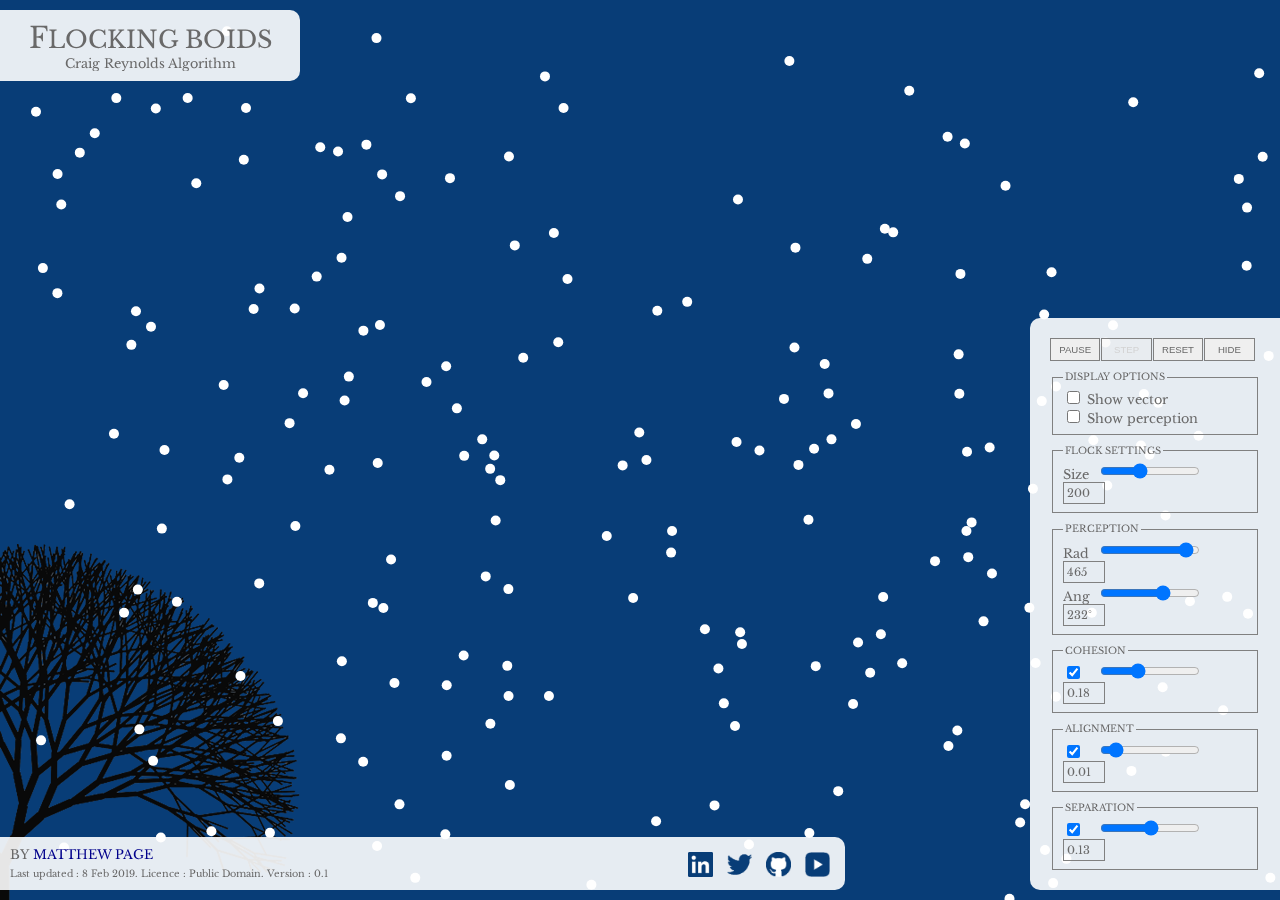
<file: index.html>
<!DOCTYPE html>
<html>
	<head>
		<meta charset="UTF-8">
		<meta name="viewport" content="width=device-width,initial-scale=1">
		<title>Javascript - Flocking Boids - Craig Reynolds Algorithm</title>
		<meta name="author" content="Matthew Page">
		<meta name="description" content="">
		<meta name="keywords" content="">
		<link href="css/main.css" rel="stylesheet">
		<link href="https://fonts.googleapis.com/css?family=Libre+Baskerville" rel="stylesheet">
	</head>
	<body>

		<!-- Header title -->
		<header>
			<h1>Flocking Boids</h1>
			<p>Craig Reynolds Algorithm</p>
		</header>

		<!-- Sky for the boids to fly in -->
		<canvas id="sky"></canvas>

		<!-- Setting and controls -->
		<div id="settings">
			<p class="buttons">
				<button id="buttonPlay" onclick="play(); this.blur()">Pause</button>
				<button id="buttonStep" onclick="step(); this.blur()" disabled>Step</button>
				<button id="buttonReset" onclick="reset(); this.blur()">Reset</button>
				<button id="buttonToggleDisplay" onclick="toggleDisplay(); this.blur()">Hide</button>
			</p>
			<fieldset>
				<legend>Display Options</legend>
				<p><input type="checkbox" id="showVector"> Show vector</p>
				<p><input type="checkbox" id="showPerception"> Show perception</p>
			</fieldset>
			<fieldset>
				<legend>Flock Settings</legend>
				<p><span class="label">Size </span><input id="setFlockSize" value="200" min="10" max="500" type="range" onchange="reset()">
					<span class="rangeValue" id="displayFlockSize">0</span></p>
			</fieldset>
			<fieldset>
				<legend>Perception</legend>
				<p><span class="label">Rad </span><input type="range" min="0" max="500" step="1" value="465" id="setPRadius">
					<span class="rangeValue" id="displayPRadius">0</span></p>
				<p><span class="label">Ang </span><input type="range" min="0.25" max="6" step="0.1" value="4" id="setPAngle">
					<span class="rangeValue" id="displayPAngle">0</span></p>
			</fieldset>
			<fieldset>
				<legend>Cohesion</legend>
				<p>
					<span class="label"><input type="checkbox" id="enableCohesion" checked>
					</span><input type="range" min="0" max="0.5" step="0.01" value="0.18" id="setCohesion">
					<span class="rangeValue" id="displayCohesion"></span>
				</p>
			</fieldset>
			<fieldset>
				<legend>Alignment</legend>
				<p>
					<span class="label"><input type="checkbox" id="enableAlignment" checked>
					</span><input type="range" min="0" max="0.1" step="0.01" value="0.01" id="setAlignment">
					<span class="rangeValue" id="displayAlignment"></span>
				</p>
			</fieldset>
			<fieldset>
				<legend>Separation</legend>
				<p>
					<span class="label"><input type="checkbox" id="enableSeparation" checked>
					</span><input type="range" min="0" max="0.25" step="0.001" value="0.13" id="setSeparation">
					<span class="rangeValue" id="displaySeparation"></span>
				</p>
			</fieldset>
		</div>

		<!-- Page footer and links -->
		<footer>
			<div class="info">
				<p class="author">By <a href="http://www.mjp.co" target="_blank">Matthew Page</a></p>
				<p class="release">Last updated : 8 Feb 2019. Licence : Public Domain. Version : 0.1</p>
			</div>
			<div class="links">
				<p>
					<a href="https://www.linkedin.com/in/matthew-page-71a2a3163/" class="linkedin" target="_blank" title="Linked In">Linked In</a>
					<a href="https://twitter.com/matthewpage_web" class="twitter" target="_blank" title="Twitter">Twitter</a>
					<a href="https://github.com/MatthewPageUK/" class="github" target="_blank" alt="Source Code on Github">Github</a>
					<a href="https://www.youtube.com/user/mattandhisdog" class="youtube" target="_blank" title="Youtube">Youtube</a>
				</p>
			</div>
		</footer>

		<!-- Load some scripts -->
		<script src="js/vector.js" type="text/javascript"></script>
		<script src="js/boid.js" type="text/javascript"></script>
		<script src="js/boid-flock.js" type="text/javascript"></script>
		<script src="js/boid-world.js" type="text/javascript"></script>

		<!-- Main demo script -->
		<script type="text/javascript">

			/* Window resize */
			let resizeId = false;
			window.onresize = function() {
				clearTimeout(resizeId);
				resizeId = setTimeout(location.reload(), 1000);
			};

			/* The sky */
			const sky = document.getElementById("sky");
			const skyCTX = sky.getContext("2d");
			sky.width = window.innerWidth;
			sky.height = window.innerHeight;

			/* Settings elements in the HTML DOM */
			const settings = {
				alignment: document.getElementById("setAlignment"),
				cohesion: document.getElementById("setCohesion"),
				separation: document.getElementById("setSeparation"),
				enableAlignment: document.getElementById("enableAlignment"),
				enableCohesion: document.getElementById("enableCohesion"),
				enableSeparation: document.getElementById("enableSeparation"),
				pRadius: document.getElementById("setPRadius"),
				pAngle: document.getElementById("setPAngle"),
				flockSize: document.getElementById("setFlockSize"),
				showVector: document.getElementById("showVector"),
				showPerception: document.getElementById("showPerception")
			};
			/* Display elements in the HTML DOM */
			const display = {
				alignment: document.getElementById("displayAlignment"),
				cohesion: document.getElementById("displayCohesion"),
				separation: document.getElementById("displaySeparation"),
				flockSize: document.getElementById("displayFlockSize"),
				pRadius: document.getElementById("displayPRadius"),
				pAngle: document.getElementById("displayPAngle")
			};

			/* If it's mobile reduce the default number of boids */
			if(window.innerWidth <= 640) settings.flockSize.value = 40;

			/* Create the boid world and a new flock */
			let boidWorld = new BoidWorld(window.innerWidth, window.innerHeight);
			let boidFlock = new BoidFlock(settings.flockSize.value, boidWorld);
			boidFlock.populate();
			boidWorld.addFlock(boidFlock);

			let animator = false;
			let isPaused = false;
			let isHidden = false;

			/**
			 * Main animation loop - runs continuosly
			 */
			function animationLoop() {

				skyCTX.clearRect(0, 0, sky.width, sky.height);
				if(!isPaused) boidWorld.update();
				boidFlock.boids.forEach((boid)=>{
					drawBoid(boid);
				});
				// /* Draw the predator */
				// skyCTX.fillStyle = "red";
				// skyCTX.beginPath();
				// skyCTX.arc(250, 250, 5, 0, 2 * Math.PI);
				// skyCTX.fill();

				/* Update the Flock with the settings from the HTML DOM */
				boidFlock.pRadius = settings.pRadius.value;
				boidFlock.pAngle = settings.pAngle.value;
				boidFlock.cohesion = (settings.enableCohesion.checked) ? settings.cohesion.value : 0;
				boidFlock.alignment = (settings.enableAlignment.checked) ? settings.alignment.value : 0;
				boidFlock.separation = (settings.enableSeparation.checked) ? settings.separation.value : 0;

				/* Update the HTML display elements with current values */
				display.alignment.textContent = settings.alignment.value;
				display.cohesion.textContent = settings.cohesion.value;
				display.separation.textContent = settings.separation.value;
				display.flockSize.textContent = settings.flockSize.value;
				display.pRadius.textContent = settings.pRadius.value;
				display.pAngle.innerHTML = `${(settings.pAngle.value*(180/Math.PI)).toFixed(0)}&deg;`;

				animator = requestAnimationFrame(animationLoop);
			}
			/**
			 * Toggle the display panels
			 */
			function toggleDisplay() {
				isHidden = !isHidden;
				if(isHidden) {
					document.getElementById("buttonToggleDisplay").textContent = "Info";
					document.querySelectorAll("fieldset, header, footer").forEach((el)=>{
						el.style.display = "none";
					});
					document.querySelector("#settings").classList.add("mini");
				} else {
					document.getElementById("buttonToggleDisplay").textContent = "Hide";
					document.querySelectorAll("fieldset, header, footer").forEach((el)=>{
						el.style.display = "block";
					});
					document.querySelector("#settings").classList.remove("mini");
				}
			}
			/**
			 * Reset the simulation
			 */
			function reset() {
				cancelAnimationFrame(animator);
				boidWorld.removeFlock(0);
				boidFlock = new BoidFlock(settings.flockSize.value, boidWorld);
				boidFlock.populate();
				boidWorld.addFlock(boidFlock);
				animator = requestAnimationFrame(animationLoop);
			}
			/**
			 * Toggle play / pause
			 */
			function play() {
				isPaused = !isPaused;
				if(isPaused) {
					document.getElementById("buttonPlay").textContent = "Play";
					document.getElementById("buttonStep").disabled = false;
				} else {
					document.getElementById("buttonPlay").textContent = "Pause";
					document.getElementById("buttonStep").disabled = true;
				}
			}
			/**
			 * Take a single step through the algorithm
			 */
			function step() {
				skyCTX.clearRect(0, 0, sky.width, sky.height);
				isPaused = false;
				boidWorld.update();
				isPaused = true;
			}
			/**
			 * Draw a boid on the screen
			 */
			function drawBoid(boid) {

				/* Draw the perception radius and angle, just the firs boid */
				if(showPerception.checked && ( boid.index == 0 )) {
					skyCTX.fillStyle = "rgba(255,255,255,0.3)";
					skyCTX.beginPath();
					skyCTX.arc(
						boid.position.x,
						boid.position.y,
						boid.flock.pRadius,
						boid.velocity.heading-(settings.pAngle.value/2),
						boid.velocity.heading+(settings.pAngle.value/2)
					);
					skyCTX.lineTo(boid.position.x, boid.position.y);
					skyCTX.fill();
				}

				/* Draw the Boid as a dot */
				skyCTX.fillStyle = "white";
				// skyCTX.fillStyle = `hsl(${boid.position.x+boid.position.y}, ${boid.velocity.mag*30}%, 50%)`;
				// skyCTX.fillStyle = `hsl(${boid.velocity.mag*100}, 100%, 50%)`;
				skyCTX.beginPath();
				skyCTX.arc(boid.position.x, boid.position.y, 5, 0, 2 * Math.PI);
				skyCTX.fill();

				/* Draw the boid as a triangle */
				//drawPolygon(skyCTX, boid.position.x, boid.position.y, 3, 10, 1, 'white', 'white', boid.velocity.heading);

				/* Draw the Vector line */
				if(showVector.checked) {
					let endPoint = boid.position.copy();
					endPoint.add(boid.velocity.copy().mul(30));

					skyCTX.strokeStyle = "rgba(255,255,255,0.4)";
					skyCTX.beginPath();
					skyCTX.moveTo(boid.position.x, boid.position.y);
					skyCTX.lineTo(endPoint.x, endPoint.y);
					skyCTX.stroke();
				}
			}

function drawPolygon(ctx, centerX,centerY,sideCount,size,strokeWidth,strokeColor,fillColor,radians){
    ctx.translate(centerX,centerY);
    ctx.rotate(radians);
    ctx.beginPath();
    //ctx.moveTo (size * Math.cos(0), size * Math.sin(0));
	ctx.moveTo (size, 0);
    for (var i = 1; i <= sideCount;i += 1) {
        ctx.lineTo (size * Math.cos(i * 2 * Math.PI / 3), size * Math.sin(i * 2 * Math.PI / 3));
    }
    ctx.closePath();
    ctx.fillStyle=fillColor;
    ctx.strokeStyle = strokeColor;
    ctx.lineWidth = strokeWidth;
    ctx.stroke();
    //ctx.fill();
    ctx.rotate(-radians);
    ctx.translate(-centerX,-centerY);
}
			/* Start the animation loop */
			animationLoop();

		</script>
	</body>
</html>
</file>
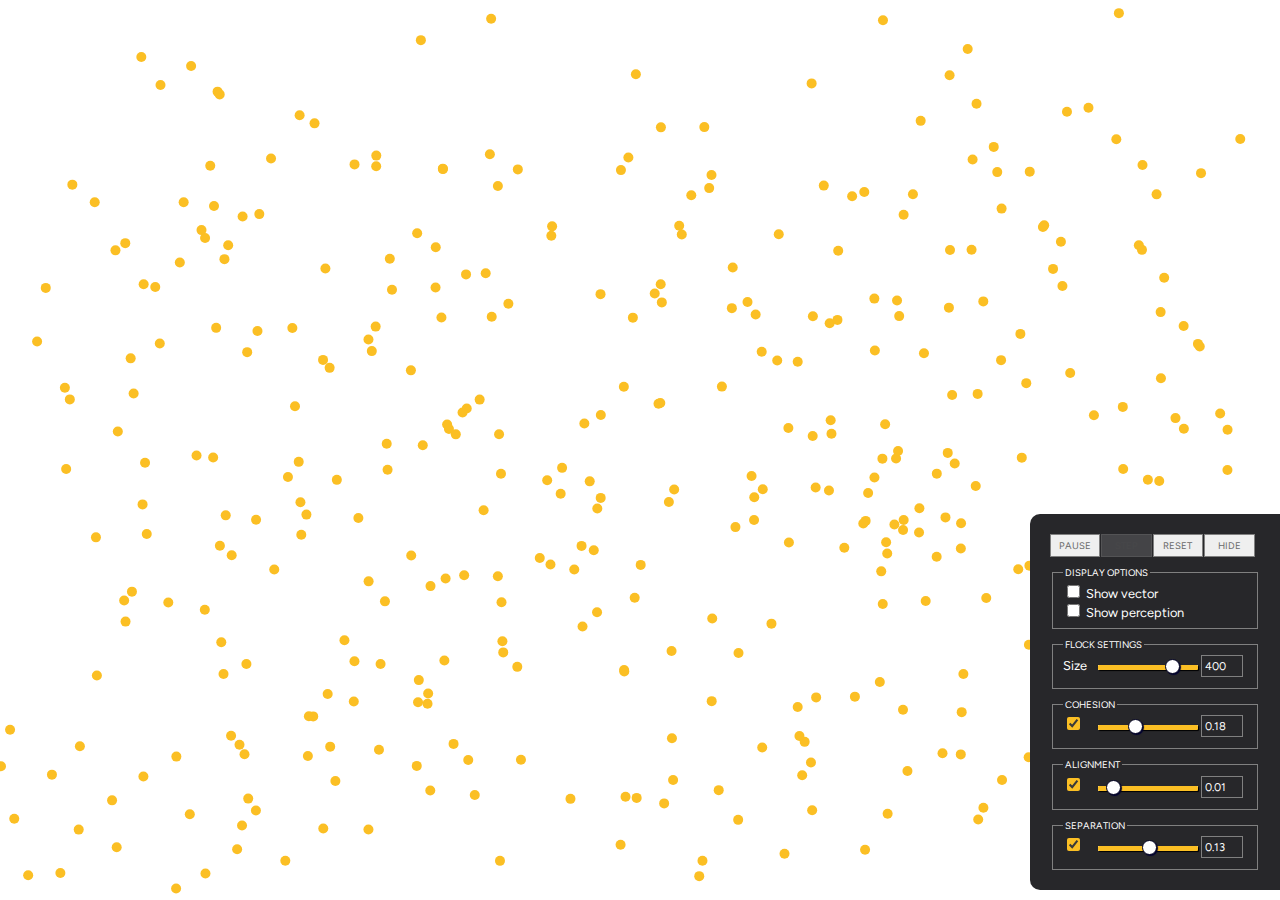
<file: mjp-demo.html>
<!DOCTYPE html>
<html>
	<head>
		<meta charset="UTF-8">
		<meta name="viewport" content="width=device-width,initial-scale=1">
		<title>Javascript - Flocking Boids - Craig Reynolds Algorithm</title>
		<meta name="author" content="Matthew Page">
		<meta name="description" content="">
		<meta name="keywords" content="">
		<link href="css/mjp-demo.css" rel="stylesheet">
		<link href="https://fonts.bunny.net/css?family=figtree:100,200,300,400,500,600,900&amp;display=swap" rel="stylesheet">
	</head>
	<body>

		<!-- Sky for the boids to fly in -->
		<canvas id="sky"></canvas>

		<!-- Setting and controls -->
		<div id="settings">
			<p class="buttons">
				<button id="buttonPlay" onclick="play(); this.blur()">Pause</button>
				<button id="buttonStep" onclick="step(); this.blur()" disabled>Step</button>
				<button id="buttonReset" onclick="reset(); this.blur()">Reset</button>
				<button id="buttonToggleDisplay" onclick="toggleDisplay(); this.blur()">Hide</button>
			</p>
			<fieldset>
				<legend>Display Options</legend>
				<p><input type="checkbox" id="showVector"> Show vector</p>
				<p><input type="checkbox" id="showPerception"> Show perception</p>
			</fieldset>
			<fieldset>
				<legend>Flock Settings</legend>
				<p><span class="label">Size </span><input id="setFlockSize" value="400" min="10" max="500" type="range" onchange="reset()">
					<span class="rangeValue" id="displayFlockSize">0</span></p>
			</fieldset>
			<fieldset style="display: none">
				<legend>Perception</legend>
				<p><span class="label">Rad </span><input type="range" min="0" max="500" step="1" value="465" id="setPRadius">
					<span class="rangeValue" id="displayPRadius">0</span></p>
				<p><span class="label">Ang </span><input type="range" min="0.25" max="6" step="0.1" value="4" id="setPAngle">
					<span class="rangeValue" id="displayPAngle">0</span></p>
			</fieldset>
			<fieldset>
				<legend>Cohesion</legend>
				<p>
					<span class="label"><input type="checkbox" id="enableCohesion" checked>
					</span><input type="range" min="0" max="0.5" step="0.01" value="0.18" id="setCohesion">
					<span class="rangeValue" id="displayCohesion"></span>
				</p>
			</fieldset>
			<fieldset>
				<legend>Alignment</legend>
				<p>
					<span class="label"><input type="checkbox" id="enableAlignment" checked>
					</span><input type="range" min="0" max="0.1" step="0.01" value="0.01" id="setAlignment">
					<span class="rangeValue" id="displayAlignment"></span>
				</p>
			</fieldset>
			<fieldset>
				<legend>Separation</legend>
				<p>
					<span class="label"><input type="checkbox" id="enableSeparation" checked>
					</span><input type="range" min="0" max="0.25" step="0.001" value="0.13" id="setSeparation">
					<span class="rangeValue" id="displaySeparation"></span>
				</p>
			</fieldset>
		</div>

		<!-- Load some scripts -->
		<script src="js/vector.js" type="text/javascript"></script>
		<script src="js/boid.js" type="text/javascript"></script>
		<script src="js/boid-flock.js" type="text/javascript"></script>
		<script src="js/boid-world.js" type="text/javascript"></script>

		<!-- Main demo script -->
		<script type="text/javascript">

			/* Window resize */
			let resizeId = false;
			window.onresize = function() {
				clearTimeout(resizeId);
				resizeId = setTimeout(location.reload(), 1000);
			};

			/* The sky */
			const sky = document.getElementById("sky");
			const skyCTX = sky.getContext("2d");
			sky.width = window.innerWidth;
			sky.height = window.innerHeight;

			/* Settings elements in the HTML DOM */
			const settings = {
				alignment: document.getElementById("setAlignment"),
				cohesion: document.getElementById("setCohesion"),
				separation: document.getElementById("setSeparation"),
				enableAlignment: document.getElementById("enableAlignment"),
				enableCohesion: document.getElementById("enableCohesion"),
				enableSeparation: document.getElementById("enableSeparation"),
				pRadius: document.getElementById("setPRadius"),
				pAngle: document.getElementById("setPAngle"),
				flockSize: document.getElementById("setFlockSize"),
				showVector: document.getElementById("showVector"),
				showPerception: document.getElementById("showPerception")
			};
			/* Display elements in the HTML DOM */
			const display = {
				alignment: document.getElementById("displayAlignment"),
				cohesion: document.getElementById("displayCohesion"),
				separation: document.getElementById("displaySeparation"),
				flockSize: document.getElementById("displayFlockSize"),
				pRadius: document.getElementById("displayPRadius"),
				pAngle: document.getElementById("displayPAngle")
			};

			/* If it's mobile reduce the default number of boids */
			if(window.innerWidth <= 640) settings.flockSize.value = 40;

			/* Create the boid world and a new flock */
			let boidWorld = new BoidWorld(window.innerWidth, window.innerHeight);
			let boidFlock = new BoidFlock(settings.flockSize.value, boidWorld);
			boidFlock.populate();
			boidWorld.addFlock(boidFlock);

			let animator = false;
			let isPaused = false;
			let isHidden = false;

			/**
			 * Main animation loop - runs continuosly
			 */
			function animationLoop() {

				skyCTX.clearRect(0, 0, sky.width, sky.height);
				if(!isPaused) boidWorld.update();
				boidFlock.boids.forEach((boid)=>{
					drawBoid(boid);
				});

				/* Update the Flock with the settings from the HTML DOM */
				boidFlock.pRadius = settings.pRadius.value;
				boidFlock.pAngle = settings.pAngle.value;
				boidFlock.cohesion = (settings.enableCohesion.checked) ? settings.cohesion.value : 0;
				boidFlock.alignment = (settings.enableAlignment.checked) ? settings.alignment.value : 0;
				boidFlock.separation = (settings.enableSeparation.checked) ? settings.separation.value : 0;

				/* Update the HTML display elements with current values */
				display.alignment.textContent = settings.alignment.value;
				display.cohesion.textContent = settings.cohesion.value;
				display.separation.textContent = settings.separation.value;
				display.flockSize.textContent = settings.flockSize.value;
				display.pRadius.textContent = settings.pRadius.value;
				display.pAngle.innerHTML = `${(settings.pAngle.value*(180/Math.PI)).toFixed(0)}&deg;`;

				animator = requestAnimationFrame(animationLoop);
			}
			/**
			 * Toggle the display panels
			 */
			function toggleDisplay() {
				isHidden = !isHidden;
				if(isHidden) {
					document.getElementById("buttonToggleDisplay").textContent = "Info";
					document.querySelectorAll("fieldset, header, footer").forEach((el)=>{
						el.style.display = "none";
					});
					document.querySelector("#settings").classList.add("mini");
				} else {
					document.getElementById("buttonToggleDisplay").textContent = "Hide";
					document.querySelectorAll("fieldset, header, footer").forEach((el)=>{
						el.style.display = "block";
					});
					document.querySelector("#settings").classList.remove("mini");
				}
			}
			/**
			 * Reset the simulation
			 */
			function reset() {
				cancelAnimationFrame(animator);
				boidWorld.removeFlock(0);
				boidFlock = new BoidFlock(settings.flockSize.value, boidWorld);
				boidFlock.populate();
				boidWorld.addFlock(boidFlock);
				animator = requestAnimationFrame(animationLoop);
			}
			/**
			 * Toggle play / pause
			 */
			function play() {
				isPaused = !isPaused;
				if(isPaused) {
					document.getElementById("buttonPlay").textContent = "Play";
					document.getElementById("buttonStep").disabled = false;
				} else {
					document.getElementById("buttonPlay").textContent = "Pause";
					document.getElementById("buttonStep").disabled = true;
				}
			}
			/**
			 * Take a single step through the algorithm
			 */
			function step() {
				skyCTX.clearRect(0, 0, sky.width, sky.height);
				isPaused = false;
				boidWorld.update();
				isPaused = true;
			}
			/**
			 * Draw a boid on the screen
			 */
			function drawBoid(boid) {

				/* Draw the perception radius and angle, just the first boid */
				if(showPerception.checked && ( boid.index == 0 )) {
					skyCTX.fillStyle = "rgba(255,255,255,0.3)";
					skyCTX.beginPath();
					skyCTX.arc(
						boid.position.x,
						boid.position.y,
						boid.flock.pRadius,
						boid.velocity.heading-(settings.pAngle.value/2),
						boid.velocity.heading+(settings.pAngle.value/2)
					);
					skyCTX.lineTo(boid.position.x, boid.position.y);
					skyCTX.fill();
				}

				/* Draw the Boid as a dot */
				skyCTX.fillStyle = "#fbbf24";

				// Colour based on position
				// skyCTX.fillStyle = `hsl(${boid.position.x+boid.position.y}, ${boid.velocity.mag*30}%, 50%)`;

				// Colour based on velocity
				// skyCTX.fillStyle = `hsl(${boid.velocity.mag*100}, 100%, 50%)`;

				skyCTX.beginPath();
				skyCTX.arc(boid.position.x, boid.position.y, 5, 0, 2 * Math.PI);
				skyCTX.fill();

				/* Draw the boid as a triangle */
				//drawPolygon(skyCTX, boid.position.x, boid.position.y, 3, 10, 1, '#fbbf24', '#fbbf24', boid.velocity.heading);

				/* Draw the Vector line */
				if(showVector.checked) {
					let endPoint = boid.position.copy();
					endPoint.add(boid.velocity.copy().mul(30));

					skyCTX.strokeStyle = "rgba(255,255,255,0.4)";
					skyCTX.beginPath();
					skyCTX.moveTo(boid.position.x, boid.position.y);
					skyCTX.lineTo(endPoint.x, endPoint.y);
					skyCTX.stroke();
				}
			}

			// Draw a polygon - acquired from stackoverflow as a quick implementation
			function drawPolygon(ctx, centerX,centerY,sideCount,size,strokeWidth,strokeColor,fillColor,radians){
				ctx.translate(centerX,centerY);
				ctx.rotate(radians);
				ctx.beginPath();
				ctx.moveTo (size, 0);
				for (var i = 1; i <= sideCount;i += 1) {
					ctx.lineTo (size * Math.cos(i * 2 * Math.PI / 3), size * Math.sin(i * 2 * Math.PI / 3));
				}
				ctx.closePath();
				ctx.fillStyle=fillColor;
				ctx.strokeStyle = strokeColor;
				ctx.lineWidth = strokeWidth;
				ctx.stroke();
				//ctx.fill();
				ctx.rotate(-radians);
				ctx.translate(-centerX,-centerY);
			}


			/* Start the animation loop */
			animationLoop();

		</script>
	</body>
</html>
</file>
<file: css/main.css>
body {
	color: dimgrey;
	padding: 0px;
	margin: 0px;
	font-family: 'Libre Baskerville', serif;
	font-size: 0.8rem;
	background-color: #083D77;
	background-image: url(../gfx/back.png);
	background-repeat: no-repeat;
	background-attachment: fixed;
	background-position: bottom 0px left 0px;
}
a { color: darkblue; text-decoration: none; }
a:hover { color: red; }
div, h1, h2, h3, p, button, footer, header {
	box-sizing: border-box;
	position: relative;
	overflow: hidden;
	padding: 0px;
	margin: 0px;
}
canvas {
	position: absolute;
	top: 0px;
	left: 0px;
	z-index: 1000;
}
header {
	position: absolute;
	top: 10px;
	left: 0px;
	width: 300px;
	padding: 10px;
	background-color: rgba(255,255,255,0.9);
	border-radius: 0 10px 10px 0;
	text-align: center;
	z-index: 5000;
}
h1 {
	text-transform: uppercase;
	font-weight: normal;
	font-size: 1.5rem;
}
h1::first-letter {
	font-size: 1.8rem;
}
#settings {
	position: absolute;
	bottom: 10px;
	right: 0px;
	width: 250px;
	padding: 20px;
	background-color: rgba(255,255,255,0.9);
	border-radius: 10px 0 0 10px; 
	z-index: 10000;
}
input[type=range] {
	width: 100px;
}
p.buttons {
	text-align: center;
}
button {
	display: inline-block;
	width: 24%;
	float: left;
	font-size: 0.6rem;
	color: dimgray;
	text-transform: uppercase;
	border: 1px solid grey;
	padding: 5px 5px;
	margin-right: 1px;
}
button:hover {
	color: green !important;
	cursor: pointer;
}
button:hover:disabled {
	cursor: not-allowed;
}
button:disabled {
	color: lightgray !important;
}
fieldset {
	margin-top: 10px;
	border: 1px solid grey;
}
legend {
	font-size: 0.6rem;
	text-transform: uppercase;
}
span.rangeValue {
	display: inline-block;
	width: 34px;
	padding: 3px;
	border: 1px solid grey;
	font-size: 0.7rem;
}
span.label {
	display: inline-block;
	width: 35px;
}
footer {
	position: absolute;
	bottom: 10px;
	left: 0px;
	width: 66%;
	padding: 10px;
	background-color: rgba(255,255,255,0.9);
	border-radius: 0 10px 10px 0;
	z-index: 5000;
}
footer div.info {
	width: 50%;
	float: left;
}
p.author {
	margin-bottom: 3px;
	text-transform: uppercase;
}
p.release {
	font-size: 0.6rem;
	padding-top: 3px;
}
footer div.links {
	width: 50%;
	float: left;
}
div.links p {
	text-align: right;
}
div.links a {
	box-sizing: border-box;
	display: inline-block;
	padding: 0px;
	background-repeat: no-repeat;
	background-size: auto 25px;
	background-position: left 5px center;
	border-radius: 5px;
	margin-top: 5px;
	text-align: left;
	text-indent: -999px;
	width: 35px;
	height: 25px;
}
a.youtube { background-image: url(../gfx/tube.png); }
a.github { background-image: url(../gfx/git.png); }
a.linkedin { background-image: url(../gfx/in.png); }
a.twitter { background-image: url(../gfx/twit.png); }
a.youtube:hover { background-image: url(../gfx/tube1.png); }
a.github:hover { background-image: url(../gfx/git1.png); }
a.linkedin:hover { background-image: url(../gfx/in1.png); }
a.twitter:hover { background-image: url(../gfx/twit1.png); }


@media screen and (max-width: 700px) {
	
	body {
		padding-bottom: 80px;
	}	
	header {
		top: 0px;
		left: 0px;
		right: 0px;
		text-align: center;
		border-radius: 0px;
		width: 100%;
	}
	header h1 { font-size: 1.5rem; }
	#settings {
		position: relative;
		margin: 100px auto 0 auto;
		border-radius: 5px;
	}
	footer {
		position: absolute;
		bottom: 0px;
		left: 0px;
		right: 0px;
		width: 100%;
		z-index: 5000;
		padding: 10px;
		background-color: rgba(255,255,255,0.9);
		border-radius: 0px;
	}
	#settings.mini {
		position: absolute;
		bottom: 0px;
		right: 0px;
	}
	p.author {
		font-size: 0.7rem;	
	}
	div.links a {
		margin-top: 0px;
	}
}
</file>
<file: css/mjp-demo.css>
body {
	color: dimgrey;
	padding: 0px;
	margin: 0px;
	font-family: Figtree, sans-serif;
	font-size: 0.8rem;
	background-color: transparent;
	overflow: hidden;
}
div, h1, h2, h3, p, button, footer, header {
	box-sizing: border-box;
	position: relative;
	overflow: hidden;
	padding: 0px;
	margin: 0px;
	font-family: Figtree, sans-serif;
}
canvas {
	position: absolute;
	top: 0px;
	left: 0px;
	z-index: 1000;
}
header {
	position: absolute;
	top: 10px;
	left: 0px;
	width: 300px;
	padding: 10px;
	background-color: rgba(255,255,255,0.9);
	border-radius: 0 10px 10px 0;
	text-align: center;
	z-index: 5000;
}
h1 {
	text-transform: uppercase;
	font-weight: normal;
	font-size: 1.5rem;
}
h1::first-letter {
	font-size: 1.8rem;
}
#settings {
	position: absolute;
	bottom: 10px;
	right: 0px;
	width: 250px;
	padding: 20px;
    color: white;
	background-color: #27272a;
	border-radius: 10px 0 0 10px;
	z-index: 10000;
}
input[type=range] {
	width: 100px;
}
p.buttons {
	text-align: center;
}
button {
	display: inline-block;
	width: 24%;
	float: left;
	font-size: 0.6rem;
	color: dimgray;
	text-transform: uppercase;
	border: 1px solid grey;
	padding: 5px 5px;
	margin-right: 1px;
}
button:hover {
	color: green !important;
	cursor: pointer;
}
button:hover:disabled {
	cursor: not-allowed;
}
button:disabled {
	opacity: 0.5;
}
fieldset {
	margin-top: 10px;
	border: 1px solid grey;
}
legend {
	font-size: 0.6rem;
	text-transform: uppercase;
}
span.rangeValue {
	display: inline-block;
	width: 34px;
	padding: 3px;
	border: 1px solid grey;
	font-size: 0.7rem;
}
span.label {
	display: inline-block;
	width: 35px;
}
footer {
	position: absolute;
	bottom: 10px;
	left: 0px;
	width: 66%;
	padding: 10px;
	background-color: rgba(255,255,255,0.9);
	border-radius: 0 10px 10px 0;
	z-index: 5000;
}
footer div.info {
	width: 50%;
	float: left;
}
p.author {
	margin-bottom: 3px;
	text-transform: uppercase;
}
p.release {
	font-size: 0.6rem;
	padding-top: 3px;
}
footer div.links {
	width: 50%;
	float: left;
}
div.links p {
	text-align: right;
}
div.links a {
	box-sizing: border-box;
	display: inline-block;
	padding: 0px;
	background-repeat: no-repeat;
	background-size: auto 25px;
	background-position: left 5px center;
	border-radius: 5px;
	margin-top: 5px;
	text-align: left;
	text-indent: -999px;
	width: 35px;
	height: 25px;
}
a.youtube { background-image: url(../gfx/tube.png); }
a.github { background-image: url(../gfx/git.png); }
a.linkedin { background-image: url(../gfx/in.png); }
a.twitter { background-image: url(../gfx/twit.png); }
a.youtube:hover { background-image: url(../gfx/tube1.png); }
a.github:hover { background-image: url(../gfx/git1.png); }
a.linkedin:hover { background-image: url(../gfx/in1.png); }
a.twitter:hover { background-image: url(../gfx/twit1.png); }


@media screen and (max-width: 700px) {

	body {
		padding-bottom: 80px;
	}
	header {
		top: 0px;
		left: 0px;
		right: 0px;
		text-align: center;
		border-radius: 0px;
		width: 100%;
	}
	header h1 { font-size: 1.5rem; }
	#settings {
		position: relative;
		margin: 100px auto 0 auto;
		border-radius: 5px;
	}
	footer {
		position: absolute;
		bottom: 0px;
		left: 0px;
		right: 0px;
		width: 100%;
		z-index: 5000;
		padding: 10px;
		background-color: rgba(255,255,255,0.9);
		border-radius: 0px;
	}
	#settings.mini {
		position: absolute;
		bottom: 0px;
		right: 0px;
	}
	p.author {
		font-size: 0.7rem;
	}
	div.links a {
		margin-top: 0px;
	}
}





input[type=range] {
    /* height: 34px; */
    -webkit-appearance: none;
    margin: 10px 0;
    /* width: 100%; */
  }
  input[type=range]:focus {
    outline: none;
  }
  input[type=range]::-webkit-slider-runnable-track {
    width: 100%;
    height: 5px;
    cursor: pointer;
    animate: 0.2s;
    box-shadow: 1px 1px 1px #000000;
    background: #fbbf24;
    border-radius: 1px;
    border: 0px solid #010101;
  }
  input[type=range]::-webkit-slider-thumb {
    box-shadow: 1px 1px 1px #000031;
    border: 1px solid #00001E;
    height: 15px;
    width: 15px;
    border-radius: 15px;
    background: #FFFFFF;
    cursor: pointer;
    -webkit-appearance: none;
    margin-top: -6px;
  }
  input[type=range]:focus::-webkit-slider-runnable-track {
    background: #fbbf24;
  }
  input[type=range]::-moz-range-track {
    width: 100%;
    height: 5px;
    cursor: pointer;
    animate: 0.2s;
    box-shadow: 1px 1px 1px #000000;
    background: #fbbf24;
    border-radius: 1px;
    border: 0px solid #010101;
  }
  input[type=range]::-moz-range-thumb {
    box-shadow: 1px 1px 1px #000031;
    border: 1px solid #00001E;
    height: 15px;
    width: 15px;
    border-radius: 15px;
    background: #FFFFFF;
    cursor: pointer;
  }
  input[type=range]::-ms-track {
    width: 100%;
    height: 5px;
    cursor: pointer;
    animate: 0.2s;
    background: transparent;
    border-color: transparent;
    color: transparent;
  }
  input[type=range]::-ms-fill-lower {
    background: #fbbf24;
    border: 0px solid #010101;
    border-radius: 2px;
    box-shadow: 1px 1px 1px #000000;
  }
  input[type=range]::-ms-fill-upper {
    background: #fbbf24;
    border: 0px solid #010101;
    border-radius: 2px;
    box-shadow: 1px 1px 1px #000000;
  }
  input[type=range]::-ms-thumb {
    margin-top: 1px;
    box-shadow: 1px 1px 1px #000031;
    border: 1px solid #00001E;
    height: 15px;
    width: 15px;
    border-radius: 15px;
    background: #FFFFFF;
    cursor: pointer;
  }
  input[type=range]:focus::-ms-fill-lower {
    background: #fbbf24;
  }
  input[type=range]:focus::-ms-fill-upper {
    background: #74A9D8;
  }

  /* input[type=radio]:checked {
    background-color: #666;
 }
input[type=checkbox]:checked {
    background-color: #666;
} */
input[type=checkbox] {
    accent-color: #fbbf24;
}
</file>
